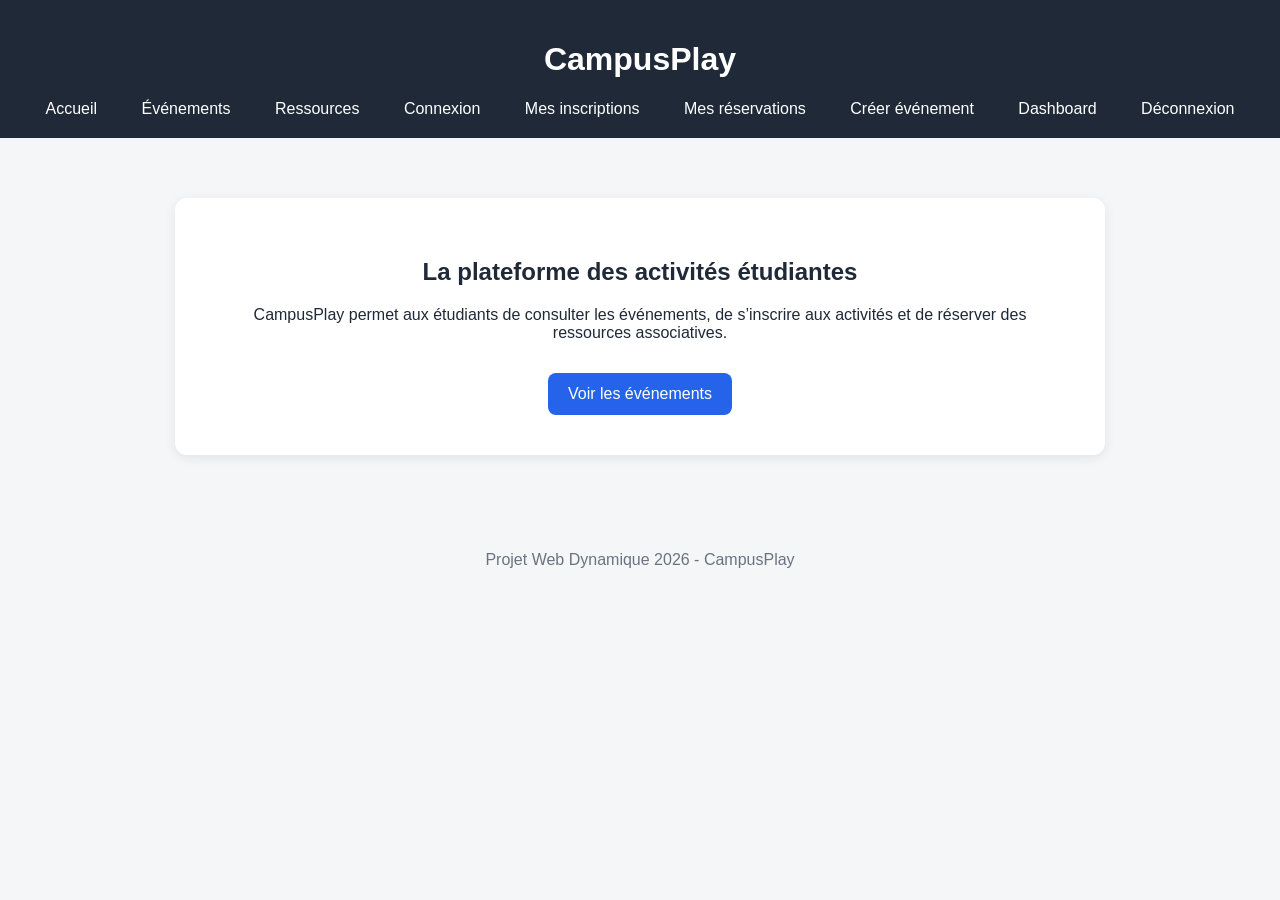
<file: frontend/index.html>
<!DOCTYPE html>
<html lang="fr">
<head>
    <meta charset="UTF-8">
    <title>CampusPlay</title>
    <link rel="stylesheet" href="../assets/style.css">
</head>
<body>

<header>
    <h1>CampusPlay</h1>
    <nav>
        <a href="index.html">Accueil</a>
        <a href="events.php">Événements</a>
        <a href="resources.php">Ressources</a>
        <a href="login.html">Connexion</a>
        <a href="my-events.php">Mes inscriptions</a>
        <a href="my-reservations.php">Mes réservations</a>
        <a href="create-event.php">Créer événement</a>
        <a href="dashboard.php">Dashboard</a>
         <a href="../backend/logout.php">Déconnexion</a>
    </nav>
</header>

<main>
    <section class="hero">
        <h2>La plateforme des activités étudiantes</h2>
        <p>
            CampusPlay permet aux étudiants de consulter les événements,
            de s’inscrire aux activités et de réserver des ressources associatives.
        </p>
        <a class="btn" href="events.php">Voir les événements</a>
    </section>
</main>

<footer>
    <p>Projet Web Dynamique 2026 - CampusPlay</p>
</footer>

</body>
</html>
</file>
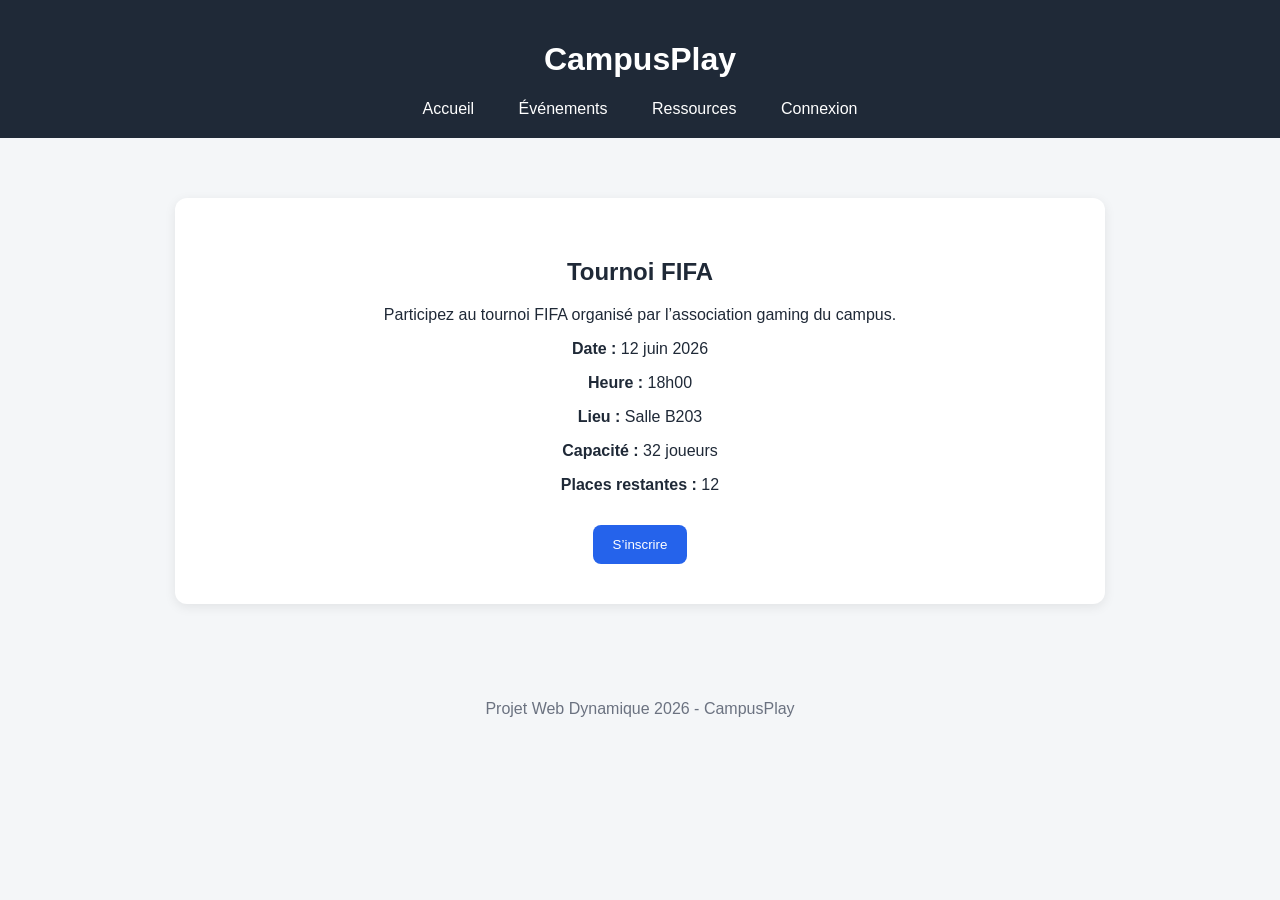
<file: frontend/event-detail.html>
<!DOCTYPE html>
<html lang="fr">
<head>
    <meta charset="UTF-8">
    <title>Détail événement - CampusPlay</title>
    <link rel="stylesheet" href="../assets/style.css">
</head>
<body>

<header>
    <h1>CampusPlay</h1>

    <nav>
        <a href="index.html">Accueil</a>
        <a href="events.html">Événements</a>
        <a href="resources.html">Ressources</a>
        <a href="login.html">Connexion</a>
    </nav>
</header>

<main>

    <section class="hero">

        <h2>Tournoi FIFA</h2>

        <p>
            Participez au tournoi FIFA organisé par l’association gaming du campus.
        </p>

        <p><strong>Date :</strong> 12 juin 2026</p>

        <p><strong>Heure :</strong> 18h00</p>

        <p><strong>Lieu :</strong> Salle B203</p>

        <p><strong>Capacité :</strong> 32 joueurs</p>

        <p><strong>Places restantes :</strong> 12</p>

        <button class="btn">
            S’inscrire
        </button>

    </section>

</main>

<footer>
    <p>Projet Web Dynamique 2026 - CampusPlay</p>
</footer>

</body>
</html>
</file>
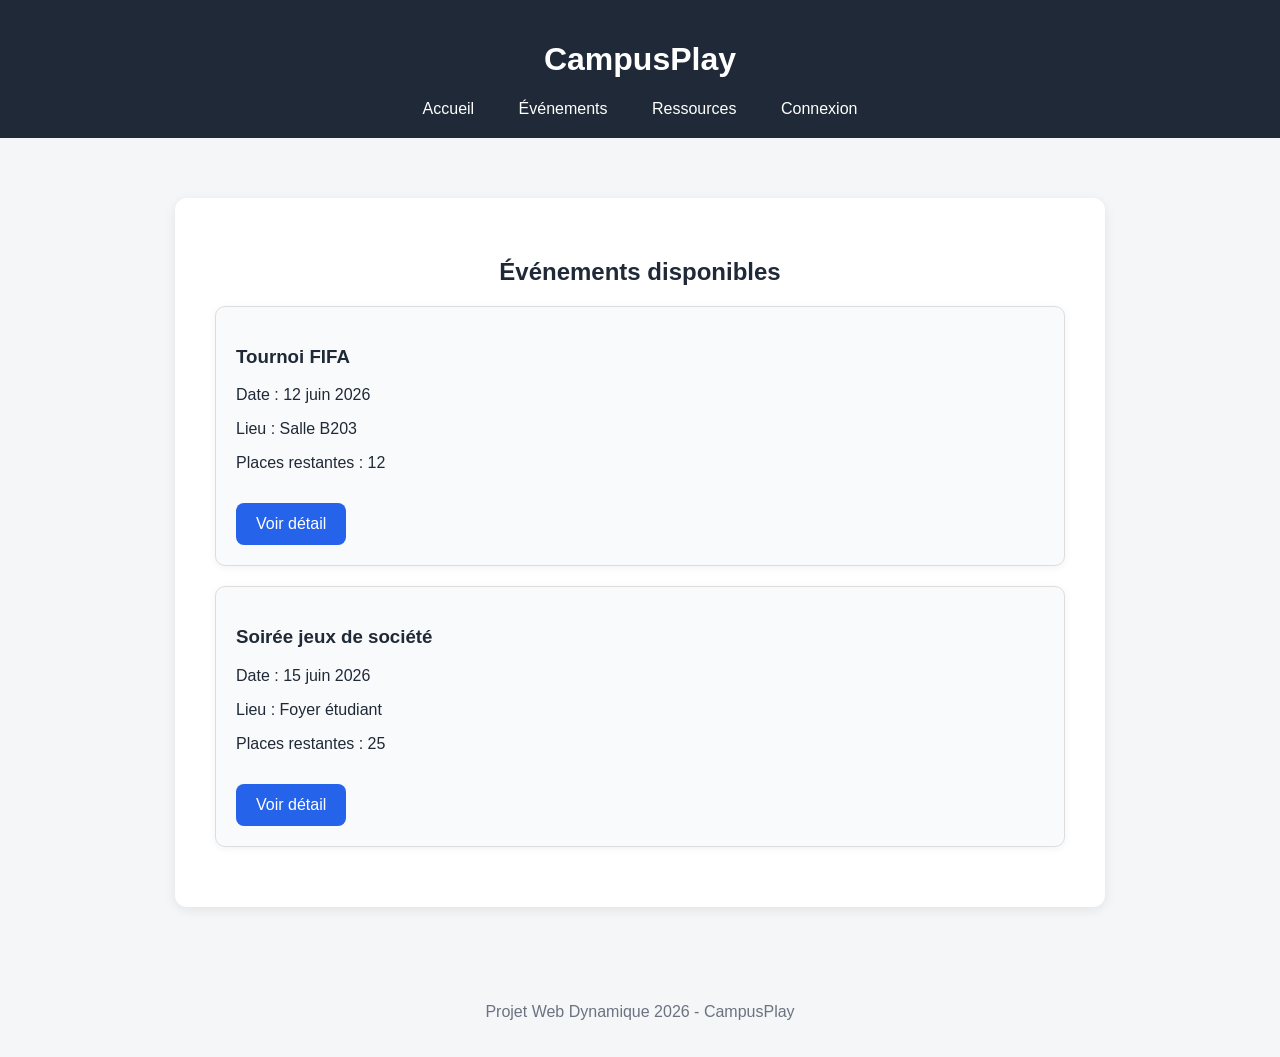
<file: frontend/events.html>
<!DOCTYPE html>
<html lang="fr">
<head>
    <meta charset="UTF-8">
    <title>Événements - CampusPlay</title>
    <link rel="stylesheet" href="../assets/style.css">
</head>
<body>

<header>
    <h1>CampusPlay</h1>
    <nav>
        <a href="index.html">Accueil</a>
        <a href="events.html">Événements</a>
        <a href="resources.html">Ressources</a>
        <a href="login.html">Connexion</a>
    </nav>
</header>

<main>
    <section class="hero">
        <h2>Événements disponibles</h2>

        <div class="card">
            <h3>Tournoi FIFA</h3>
            <p>Date : 12 juin 2026</p>
            <p>Lieu : Salle B203</p>
            <p>Places restantes : 12</p>
            <a class="btn" href="event-detail.html">Voir détail</a>
        </div>

        <div class="card">
            <h3>Soirée jeux de société</h3>
            <p>Date : 15 juin 2026</p>
            <p>Lieu : Foyer étudiant</p>
            <p>Places restantes : 25</p>
            <a class="btn" href="event-detail.html">Voir détail</a>
        </div>
    </section>
</main>

<footer>
    <p>Projet Web Dynamique 2026 - CampusPlay</p>
</footer>

</body>
</html>
</file>
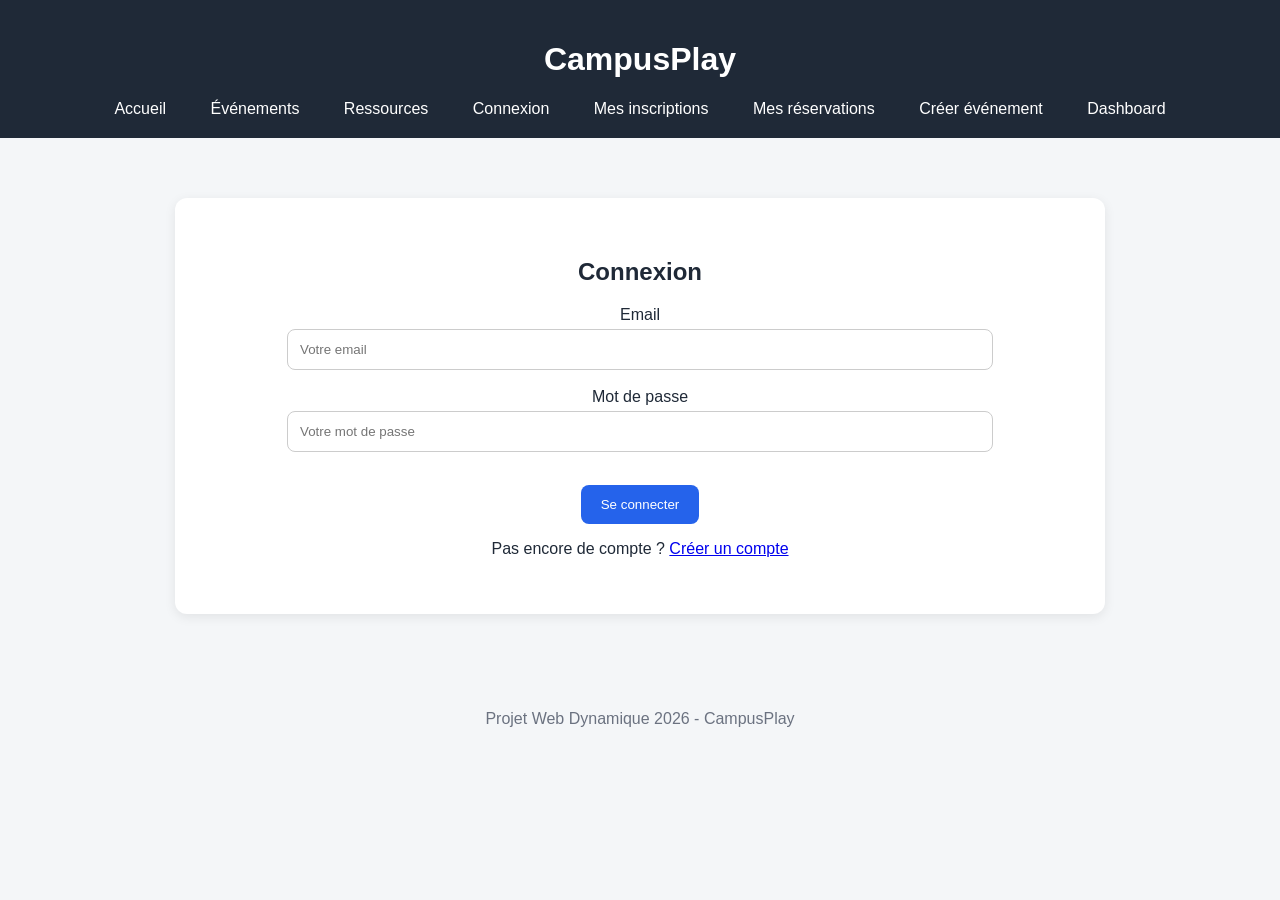
<file: frontend/login.html>
<!DOCTYPE html>
<html lang="fr">
<head>
    <meta charset="UTF-8">
    <title>Connexion - CampusPlay</title>
    <link rel="stylesheet" href="../assets/style.css">
</head>
<body>

<header>
    <h1>CampusPlay</h1>

    <nav>
            <a href="index.html">Accueil</a>
        <a href="events.php">Événements</a>
        <a href="resources.php">Ressources</a>
        <a href="login.html">Connexion</a>
        <a href="my-events.php">Mes inscriptions</a>
        <a href="my-reservations.php">Mes réservations</a>
        <a href="create-event.php">Créer événement</a>
        <a href="dashboard.php">Dashboard</a>
    </nav>
</header>

<main>

    <section class="hero">

        <h2>Connexion</h2>

        <form action="../backend/login.php" method="POST">

            <div>
                <label>Email</label>
                <br>
                <input type="email" name="email" placeholder="Votre email">
            </div>

            <br>

            <div>
                <label>Mot de passe</label>
                <br>
                <input type="password" name="mot_de_passe" placeholder="Votre mot de passe">
            </div>

            <br>

            <button type="submit" class="btn">
                Se connecter
            </button>
              <p>
    Pas encore de compte ?
    <a href="register.html">Créer un compte</a>
</p>

        </form>

    </section>

</main>

<footer>
    <p>Projet Web Dynamique 2026 - CampusPlay</p>
</footer>

</body>
</html>
</file>
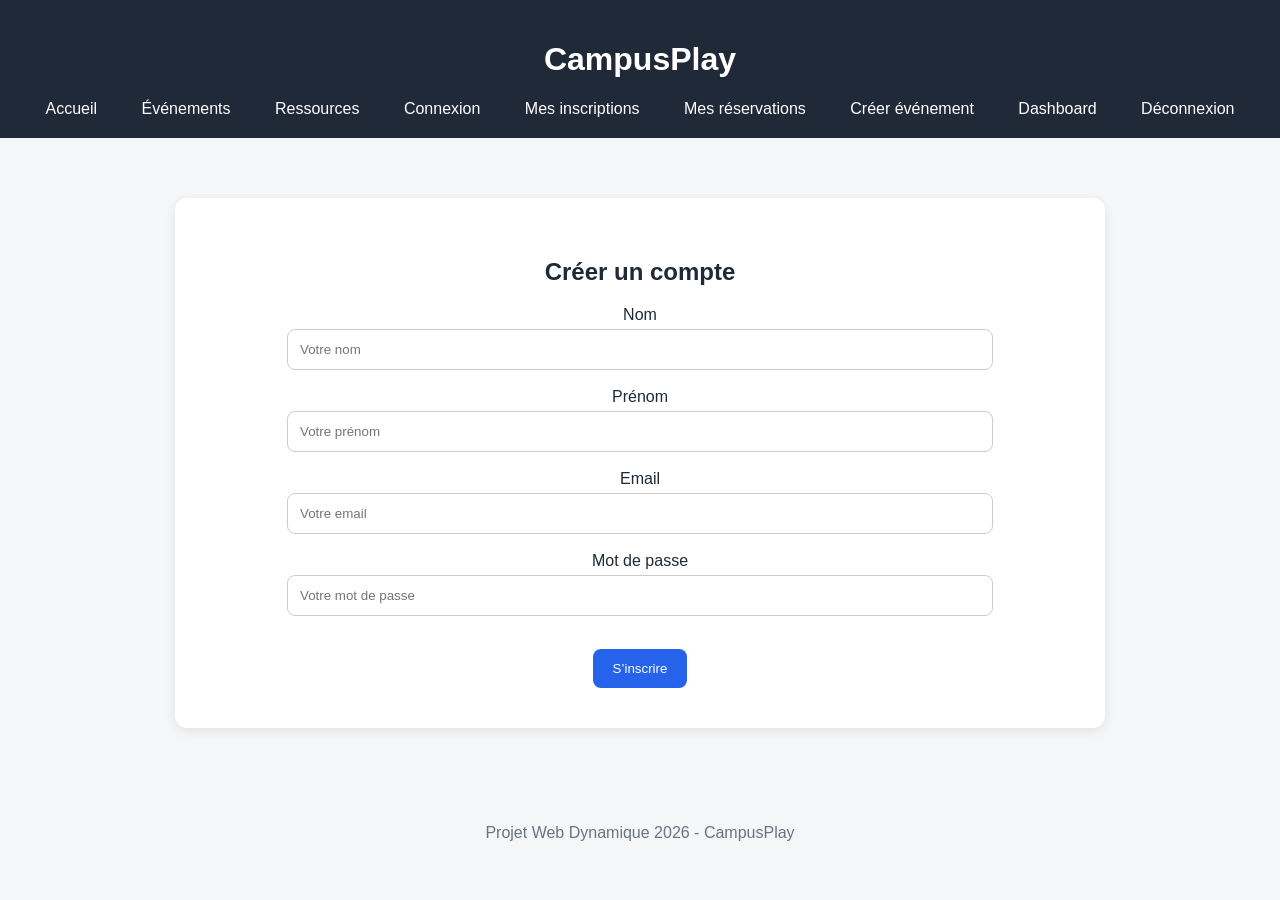
<file: frontend/register.html>
<!DOCTYPE html>
<html lang="fr">
<head>
    <meta charset="UTF-8">
    <title>Inscription - CampusPlay</title>
    <link rel="stylesheet" href="../assets/style.css">
</head>
<body>

<header>
    <h1>CampusPlay</h1>

    <nav>
           <a href="index.html">Accueil</a>
        <a href="events.php">Événements</a>
        <a href="resources.php">Ressources</a>
        <a href="login.html">Connexion</a>
        <a href="my-events.php">Mes inscriptions</a>
        <a href="my-reservations.php">Mes réservations</a>
        <a href="create-event.php">Créer événement</a>
        <a href="dashboard.php">Dashboard</a>
         <a href="../backend/logout.php">Déconnexion</a>
    </nav>
</header>

<main>
    <section class="hero">

        <h2>Créer un compte</h2>

        <form action="../backend/register.php" method="POST">
            <div>
                <label>Nom</label><br>
               <input type="text" name="nom" placeholder="Votre nom">
            </div>

            <br>

            <div>
                <label>Prénom</label><br>
                <input type="text" name="prenom" placeholder="Votre prénom">
            </div>

            <br>

            <div>
                <label>Email</label><br>
                <input type="email" name="email" placeholder="Votre email">
            </div>

            <br>

            <div>
                <label>Mot de passe</label><br>
                <input type="password" name="mot_de_passe" placeholder="Votre mot de passe">
            </div>

            <br>

            <button type="submit" class="btn">
                S’inscrire
            </button>
        </form>

    </section>
</main>

<footer>
    <p>Projet Web Dynamique 2026 - CampusPlay</p>
</footer>

</body>
</html>
</file>
<file: assets/style.css>
body {
    margin: 0;
    font-family: Arial, sans-serif;
    background-color: #f4f6f8;
    color: #1f2937;
}

header {
    background-color: #1f2937;
    color: white;
    padding: 20px;
    text-align: center;
}

nav {
    margin-top: 15px;
}

nav a {
    color: white;
    margin: 0 8px;
    text-decoration: none;
    padding: 8px 12px;
    border-radius: 6px;
}

nav a:hover {
    background-color: #374151;
}

.hero {
    max-width: 850px;
    margin: 60px auto;
    background: white;
    padding: 40px;
    text-align: center;
    border-radius: 12px;
    box-shadow: 0 3px 12px rgba(0,0,0,0.08);
}

.card {
    background: #f9fafb;
    margin: 20px 0;
    padding: 20px;
    border-radius: 10px;
    border: 1px solid #ddd;
    text-align: left;
    box-shadow: 0 2px 8px rgba(0,0,0,0.05);
}

.btn {
    display: inline-block;
    margin-top: 15px;
    padding: 12px 20px;
    background-color: #2563eb;
    color: white;
    text-decoration: none;
    border: none;
    border-radius: 8px;
    cursor: pointer;
}

.btn:hover {
    background-color: #1d4ed8;
}

form {
    margin-top: 20px;
}

input {
    width: 80%;
    padding: 12px;
    border-radius: 8px;
    border: 1px solid #ccc;
    margin-top: 5px;
}

footer {
    text-align: center;
    padding: 20px;
    margin-top: 40px;
    color: #6b7280;
}
</file>
